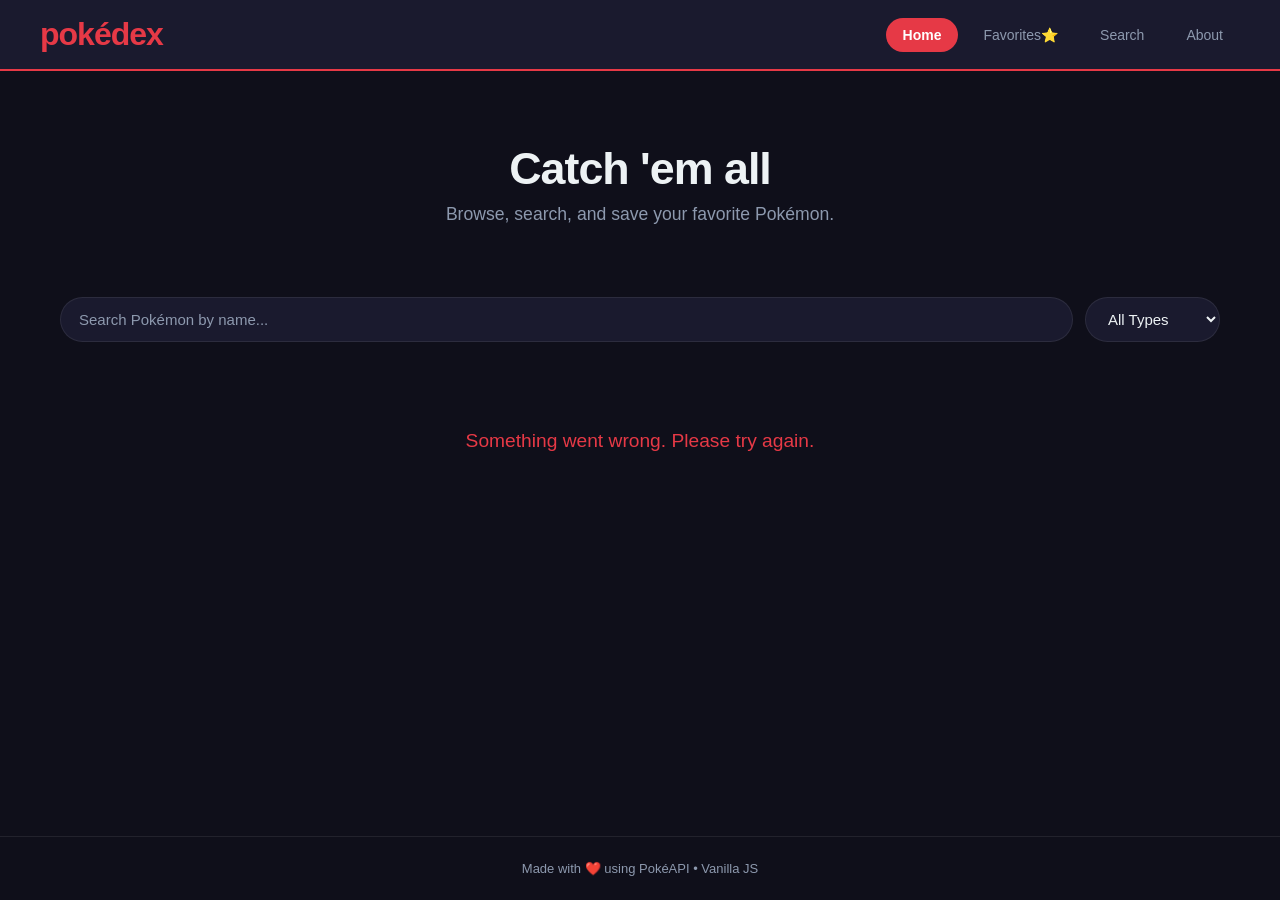
<file: index.html>
<!doctype html>
<html lang="en">
  <head>
    <meta charset="UTF-8" />
    <meta
      name="viewport"
      content="width=device-width, initial-scale=1.0"
    />
    <title>Pokédex</title>
    <link
      rel="stylesheet"
      href="styles.css"
    />
  </head>
  <body>
    <header>
      <div class="header-inner">
        <h1 class="logo">pokédex</h1>
        <nav>
          <a
            href="index.html"
            class="active"
            >Home</a
          >
          <a href="favorites.html">Favorites⭐</a>
          <a href="pokemon.html">Search</a>
          <a href="about.html">About</a>
        </nav>
      </div>
    </header>

    <main>
      <section class="hero">
        <h2>Catch 'em all</h2>
        <p>Browse, search, and save your favorite Pokémon.</p>
      </section>

      <section class="controls">
        <input
          type="text"
          id="search-input"
          placeholder="Search Pokémon by name..."
        />
        <select id="type-filter">
          <option value="">All Types</option>
          <option value="fire">🔥 Fire</option>
          <option value="water">💧 Water</option>
          <option value="grass">🌿 Grass</option>
          <option value="electric">⚡ Electric</option>
          <option value="psychic">🔮 Psychic</option>
          <option value="ice">❄️ Ice</option>
          <option value="dragon">🐉 Dragon</option>
          <option value="dark">🌑 Dark</option>
          <option value="fairy">🌸 Fairy</option>
          <option value="fighting">🥊 Fighting</option>
          <option value="poison">☠️ Poison</option>
          <option value="ground">🌍 Ground</option>
          <option value="rock">🪨 Rock</option>
          <option value="bug">🐛 Bug</option>
          <option value="ghost">👻 Ghost</option>
          <option value="steel">🔩 Steel</option>
          <option value="normal">⚪ Normal</option>
          <option value="flying">🦅 Flying</option>
        </select>
      </section>

      <div
        id="loading"
        class="loading-msg"
      >
        Loading Pokémon... ⚡
      </div>
      <div
        id="error"
        class="error-msg"
        style="display: none"
      >
        Something went wrong. Please try again.
      </div>
      <div
        id="empty"
        class="empty-msg"
        style="display: none"
      >
        No Pokémon found. Try a different search!
      </div>

      <section
        class="pokemon-grid"
        id="pokemon-container"
      ></section>
    </main>

    <!-- Modal -->
    <div
      id="modal"
      class="modal-overlay"
      style="display: none"
    >
      <div class="modal-card">
        <button id="modal-close">✕</button>
        <div id="modal-content"></div>
      </div>
    </div>

    <footer>
      <p>Made with ❤️ using PokéAPI • Vanilla JS</p>
    </footer>

    <script src="script.js"></script>
  </body>
</html>
</file>
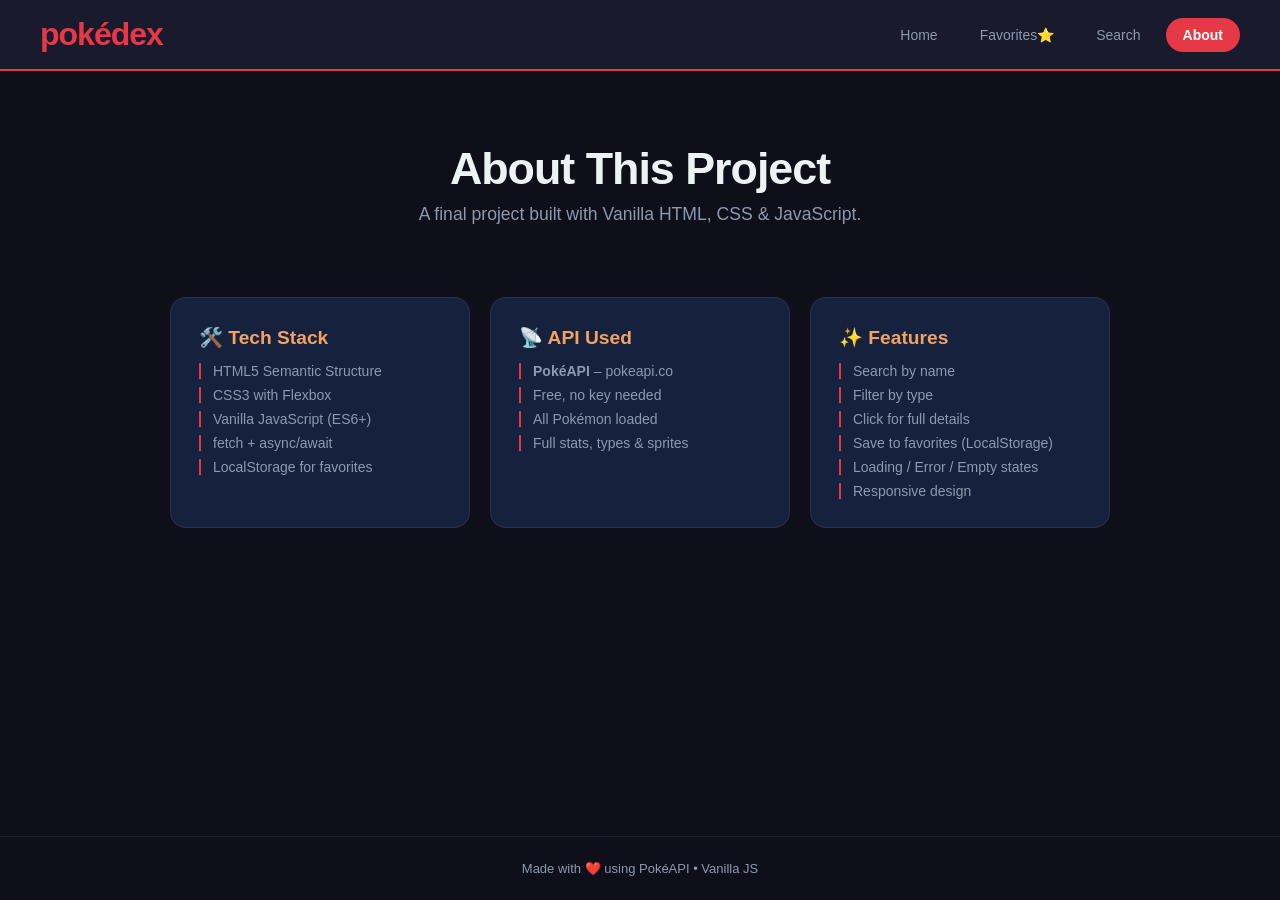
<file: about.html>
<!doctype html>
<html lang="en">
  <head>
    <meta charset="UTF-8" />
    <meta
      name="viewport"
      content="width=device-width, initial-scale=1.0"
    />
    <title>About – Pokédex</title>
    <link
      rel="stylesheet"
      href="styles.css"
    />
  </head>
  <body>
    <header>
      <div class="header-inner">
        <a
          href="index.html"
          class="logo-link"
          ><h1 class="logo">pokédex</h1></a
        >
        <nav>
          <a href="index.html">Home</a>
          <a href="favorites.html">Favorites⭐</a>
          <a href="pokemon.html">Search</a>
          <a
            href="about.html"
            class="active"
            >About</a
          >
        </nav>
      </div>
    </header>

    <main>
      <section class="hero">
        <h2>About This Project</h2>
        <p>A final project built with Vanilla HTML, CSS & JavaScript.</p>
      </section>

      <section class="about-section">
        <div class="about-card">
          <h3>🛠️ Tech Stack</h3>
          <ul>
            <li>HTML5 Semantic Structure</li>
            <li>CSS3 with Flexbox</li>
            <li>Vanilla JavaScript (ES6+)</li>
            <li>fetch + async/await</li>
            <li>LocalStorage for favorites</li>
          </ul>
        </div>
        <div class="about-card">
          <h3>📡 API Used</h3>
          <ul>
            <li><strong>PokéAPI</strong> – pokeapi.co</li>
            <li>Free, no key needed</li>
            <li>All Pokémon loaded</li>
            <li>Full stats, types & sprites</li>
          </ul>
        </div>
        <div class="about-card">
          <h3>✨ Features</h3>
          <ul>
            <li>Search by name</li>
            <li>Filter by type</li>
            <li>Click for full details</li>
            <li>Save to favorites (LocalStorage)</li>
            <li>Loading / Error / Empty states</li>
            <li>Responsive design</li>
          </ul>
        </div>
      </section>
    </main>

    <footer>
      <p>Made with ❤️ using PokéAPI • Vanilla JS</p>
    </footer>
  </body>
</html>
</file>
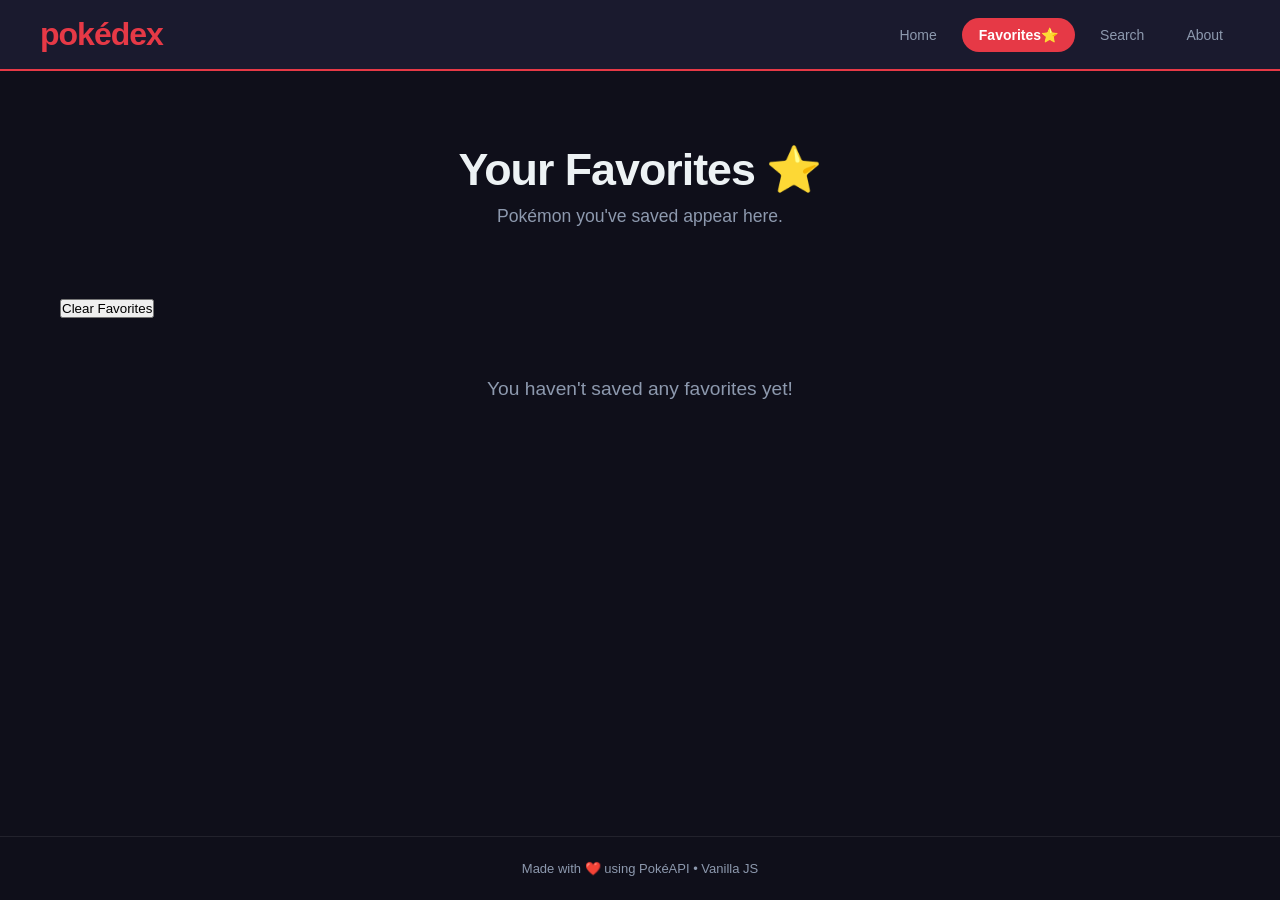
<file: favorites.html>
<!doctype html>
<html lang="en">
  <head>
    <meta charset="UTF-8" />
    <meta
      name="viewport"
      content="width=device-width, initial-scale=1.0"
    />
    <title>Favorites – Pokédex</title>
    <link
      rel="stylesheet"
      href="styles.css"
    />
  </head>
  <body>
    <header>
      <div class="header-inner">
        <a
          href="index.html"
          class="logo-link"
          ><h1 class="logo">pokédex</h1></a
        >
        <nav>
          <a href="index.html">Home</a>
          <a
            href="favorites.html"
            class="active"
            >Favorites⭐</a
          >
          <a href="pokemon.html">Search</a>
          <a href="about.html">About</a>
        </nav>
      </div>
    </header>

    <main>
      <section class="hero">
        <h2>Your Favorites ⭐</h2>
        <p>Pokémon you've saved appear here.</p>
      </section>
      <button
        id="clear-favs"
        class="clear-btn"
      >
        Clear Favorites
      </button>
      <div
        id="empty-fav"
        class="empty-msg"
        style="display: none"
      >
        You haven't saved any favorites yet!
      </div>
      <section
        class="pokemon-grid"
        id="favorites-container"
      ></section>
    </main>

    <!-- Modal -->
    <div
      id="modal"
      class="modal-overlay"
      style="display: none"
    >
      <div class="modal-card">
        <button id="modal-close">✕</button>
        <div id="modal-content"></div>
      </div>
    </div>

    <footer>
      <p>Made with ❤️ using PokéAPI • Vanilla JS</p>
    </footer>

    <script src="favorites.js"></script>
  </body>
</html>
</file>
<file: styles.css>
/* ===== CSS VARIABLES ===== */
:root {
  --bg: #0f0f1a;
  --surface: #1a1a2e;
  --card: #16213e;
  --accent: #e63946;
  --accent2: #f4a261;
  --text: #edf2f4;
  --text-muted: #8d99ae;
  --border: rgba(255, 255, 255, 0.08);
  --shadow: 0 8px 32px rgba(0, 0, 0, 0.4);
  --radius: 16px;
}

/* ===== RESET ===== */
* {
  margin: 0;
  padding: 0;
  box-sizing: border-box;
}

body {
  font-family: "Trebuchet MS", sans-serif;
  background-color: var(--bg);
  color: var(--text);
  min-height: 100vh;
  display: flex;
  flex-direction: column;
}

/* ===== HEADER ===== */
header {
  background-color: var(--surface);
  border-bottom: 2px solid var(--accent);
  padding: 16px 24px;
  position: sticky;
  top: 0;
  z-index: 100;
}

.header-inner {
  max-width: 1200px;
  margin: 0 auto;
  display: flex;
  justify-content: space-between;
  align-items: center;
}

.logo-link {
  text-decoration: none;
  transition: opacity 0.2s;
}

.logo-link:hover {
  opacity: 0.8;
}

.logo {
  font-size: 2rem;
  font-weight: 900;
  color: var(--accent);
  letter-spacing: -1px;
  text-transform: lowercase;
}

nav {
  display: flex;
  gap: 8px;
}

nav a {
  color: var(--text-muted);
  text-decoration: none;
  padding: 8px 16px;
  border-radius: 20px;
  font-size: 14px;
  transition: all 0.2s;
  border: 1px solid transparent;
}

nav a:hover {
  color: var(--text);
  border-color: var(--border);
}

nav a.active {
  background-color: var(--accent);
  color: white;
  font-weight: 700;
}

/* ===== MAIN ===== */
main {
  flex: 1;
  max-width: 1200px;
  margin: 0 auto;
  padding: 32px 20px;
  width: 100%;
}

/* ===== HERO ===== */
.hero {
  text-align: center;
  padding: 40px 20px;
  margin-bottom: 32px;
}

.hero h2 {
  font-size: 2.8rem;
  font-weight: 900;
  color: var(--text);
  margin-bottom: 10px;
  letter-spacing: -1px;
}

.hero p {
  color: var(--text-muted);
  font-size: 1.1rem;
}

/* ===== CONTROLS ===== */
.controls {
  display: flex;
  gap: 12px;
  margin-bottom: 28px;
  flex-wrap: wrap;
}

.controls input,
.controls select {
  padding: 12px 18px;
  border-radius: 30px;
  border: 1px solid var(--border);
  background-color: var(--surface);
  color: var(--text);
  font-size: 15px;
  outline: none;
  transition: border-color 0.2s;
}

.controls input {
  flex: 1;
  min-width: 200px;
}

.controls input::placeholder {
  color: var(--text-muted);
}

.controls input:focus,
.controls select:focus {
  border-color: var(--accent);
}

/* ===== MESSAGES ===== */
.loading-msg,
.error-msg,
.empty-msg {
  text-align: center;
  padding: 60px 20px;
  font-size: 1.2rem;
  color: var(--text-muted);
}

.error-msg {
  color: var(--accent);
}

/* ===== POKEMON GRID ===== */
.pokemon-grid {
  display: grid;
  grid-template-columns: repeat(5, 1fr);
  gap: 16px;
}

/* ===== POKEMON CARD ===== */
.pokemon-card {
  background-color: var(--card);
  border: 1px solid var(--border);
  border-radius: var(--radius);
  padding: 20px 16px;
  text-align: center;
  cursor: pointer;
  transition:
    transform 0.2s,
    box-shadow 0.2s;
  position: relative;
}

.pokemon-card:hover {
  transform: translateY(-6px);
  box-shadow: var(--shadow);
}

.pokemon-card img {
  width: 96px;
  height: 96px;
  image-rendering: pixelated;
}

.pokemon-card h3 {
  font-size: 14px;
  font-weight: 700;
  margin: 8px 0 4px;
  text-transform: capitalize;
  color: var(--text);
}

.pokemon-card .pokemon-id {
  font-size: 11px;
  color: var(--text-muted);
  margin-bottom: 8px;
}

/* TYPE BADGES */
.types {
  display: flex;
  gap: 4px;
  justify-content: center;
  flex-wrap: wrap;
}

.type-badge {
  font-size: 10px;
  padding: 3px 8px;
  border-radius: 12px;
  font-weight: 700;
  text-transform: capitalize;
  color: white;
}

/* ===== TYPE COLORS ===== */
.type-fire {
  background-color: #f4531f;
}
.type-water {
  background-color: #4a9eff;
}
.type-grass {
  background-color: #4caf50;
}
.type-electric {
  background-color: #f5c518;
  color: #000;
}
.type-psychic {
  background-color: #e91e63;
}
.type-ice {
  background-color: #80deea;
  color: #000;
}
.type-dragon {
  background-color: #6200ea;
}
.type-dark {
  background-color: #37474f;
}
.type-fairy {
  background-color: #f48fb1;
  color: #000;
}
.type-fighting {
  background-color: #bf360c;
}
.type-poison {
  background-color: #8e24aa;
}
.type-ground {
  background-color: #a0785a;
}
.type-rock {
  background-color: #9e9e9e;
}
.type-bug {
  background-color: #8bc34a;
}
.type-ghost {
  background-color: #512da8;
}
.type-steel {
  background-color: #607d8b;
}
.type-normal {
  background-color: #bdbdbd;
  color: #000;
}
.type-flying {
  background-color: #90caf9;
  color: #000;
}

/* ===== FAV BUTTON ===== */
.fav-btn {
  position: absolute;
  top: 8px;
  right: 8px;
  background: transparent;
  border: none;
  font-size: 16px;
  cursor: pointer;
  opacity: 0.5;
  transition:
    opacity 0.2s,
    transform 0.2s;
}

.fav-btn:hover,
.fav-btn.active {
  opacity: 1;
  transform: scale(1.2);
}

/* ===== MODAL ===== */
.modal-overlay {
  position: fixed;
  top: 0;
  left: 0;
  width: 100%;
  height: 100%;
  background-color: rgba(0, 0, 0, 0.75);
  display: flex;
  justify-content: center;
  align-items: center;
  z-index: 999;
  padding: 20px;
}

.modal-card {
  background-color: var(--card);
  border: 1px solid var(--border);
  border-radius: var(--radius);
  padding: 32px;
  max-width: 480px;
  width: 100%;
  position: relative;
  box-shadow: var(--shadow);
}

#modal-close {
  position: absolute;
  top: 12px;
  right: 16px;
  background: transparent;
  border: none;
  color: var(--text-muted);
  font-size: 20px;
  cursor: pointer;
}

#modal-close:hover {
  color: var(--text);
}

.modal-pokemon-header {
  display: flex;
  align-items: center;
  gap: 20px;
  margin-bottom: 20px;
}

.modal-pokemon-header img {
  width: 120px;
  height: 120px;
  image-rendering: pixelated;
}

.modal-pokemon-header h2 {
  font-size: 2rem;
  font-weight: 900;
  text-transform: capitalize;
}

.modal-pokemon-header .pokemon-id {
  color: var(--text-muted);
  font-size: 14px;
}

.stat-row {
  display: flex;
  justify-content: space-between;
  align-items: center;
  padding: 8px 0;
  border-bottom: 1px solid var(--border);
  font-size: 14px;
}

.stat-row:last-child {
  border-bottom: none;
}

.stat-name {
  color: var(--text-muted);
  text-transform: capitalize;
  width: 120px;
}

.stat-bar-wrap {
  flex: 1;
  background-color: var(--surface);
  border-radius: 8px;
  height: 8px;
  margin: 0 12px;
}

.stat-bar {
  height: 8px;
  border-radius: 8px;
  background-color: var(--accent);
  transition: width 0.4s;
}

.stat-value {
  font-weight: 700;
  width: 30px;
  text-align: right;
}

/* ===== ABOUT ===== */
.about-section {
  display: flex;
  flex-wrap: wrap;
  gap: 20px;
  justify-content: center;
}

.about-card {
  background-color: var(--card);
  border: 1px solid var(--border);
  border-radius: var(--radius);
  padding: 28px;
  width: 300px;
}

.about-card h3 {
  font-size: 1.2rem;
  margin-bottom: 14px;
  color: var(--accent2);
}

.about-card ul {
  list-style: none;
  display: flex;
  flex-direction: column;
  gap: 8px;
}

.about-card ul li {
  color: var(--text-muted);
  font-size: 14px;
  padding-left: 12px;
  border-left: 2px solid var(--accent);
}

/* ===== FOOTER ===== */
footer {
  text-align: center;
  padding: 24px;
  color: var(--text-muted);
  font-size: 13px;
  border-top: 1px solid var(--border);
}

/* ===== RESPONSIVE ===== */
@media (max-width: 600px) {
  .header-inner {
    flex-direction: column;
    gap: 12px;
  }
  .hero h2 {
    font-size: 2rem;
  }
  .pokemon-grid {
    grid-template-columns: repeat(2, 1fr);
  }
  .controls {
    flex-direction: column;
  }
  .controls input,
  .controls select {
    width: 100%;
  }
}

@media (min-width: 601px) and (max-width: 900px) {
  .pokemon-grid {
    grid-template-columns: repeat(3, 1fr);
  }
}
</file>
